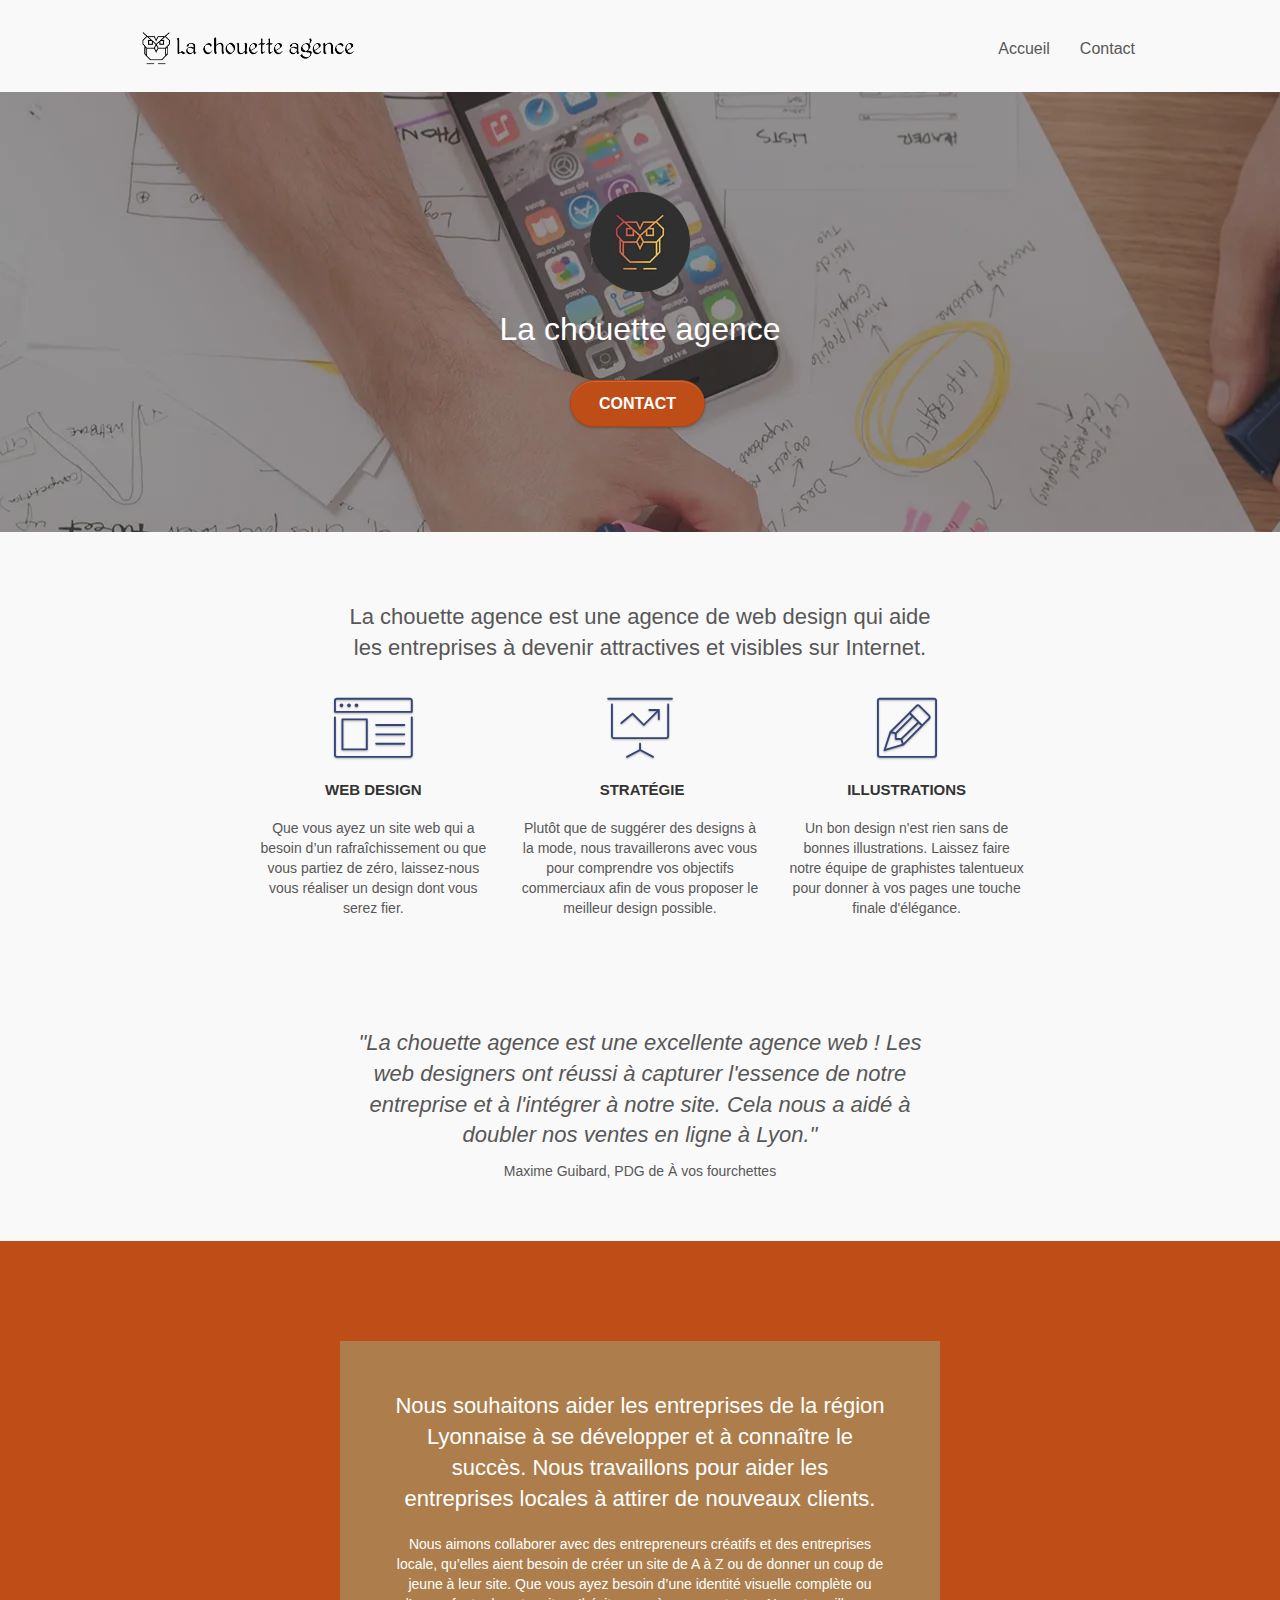
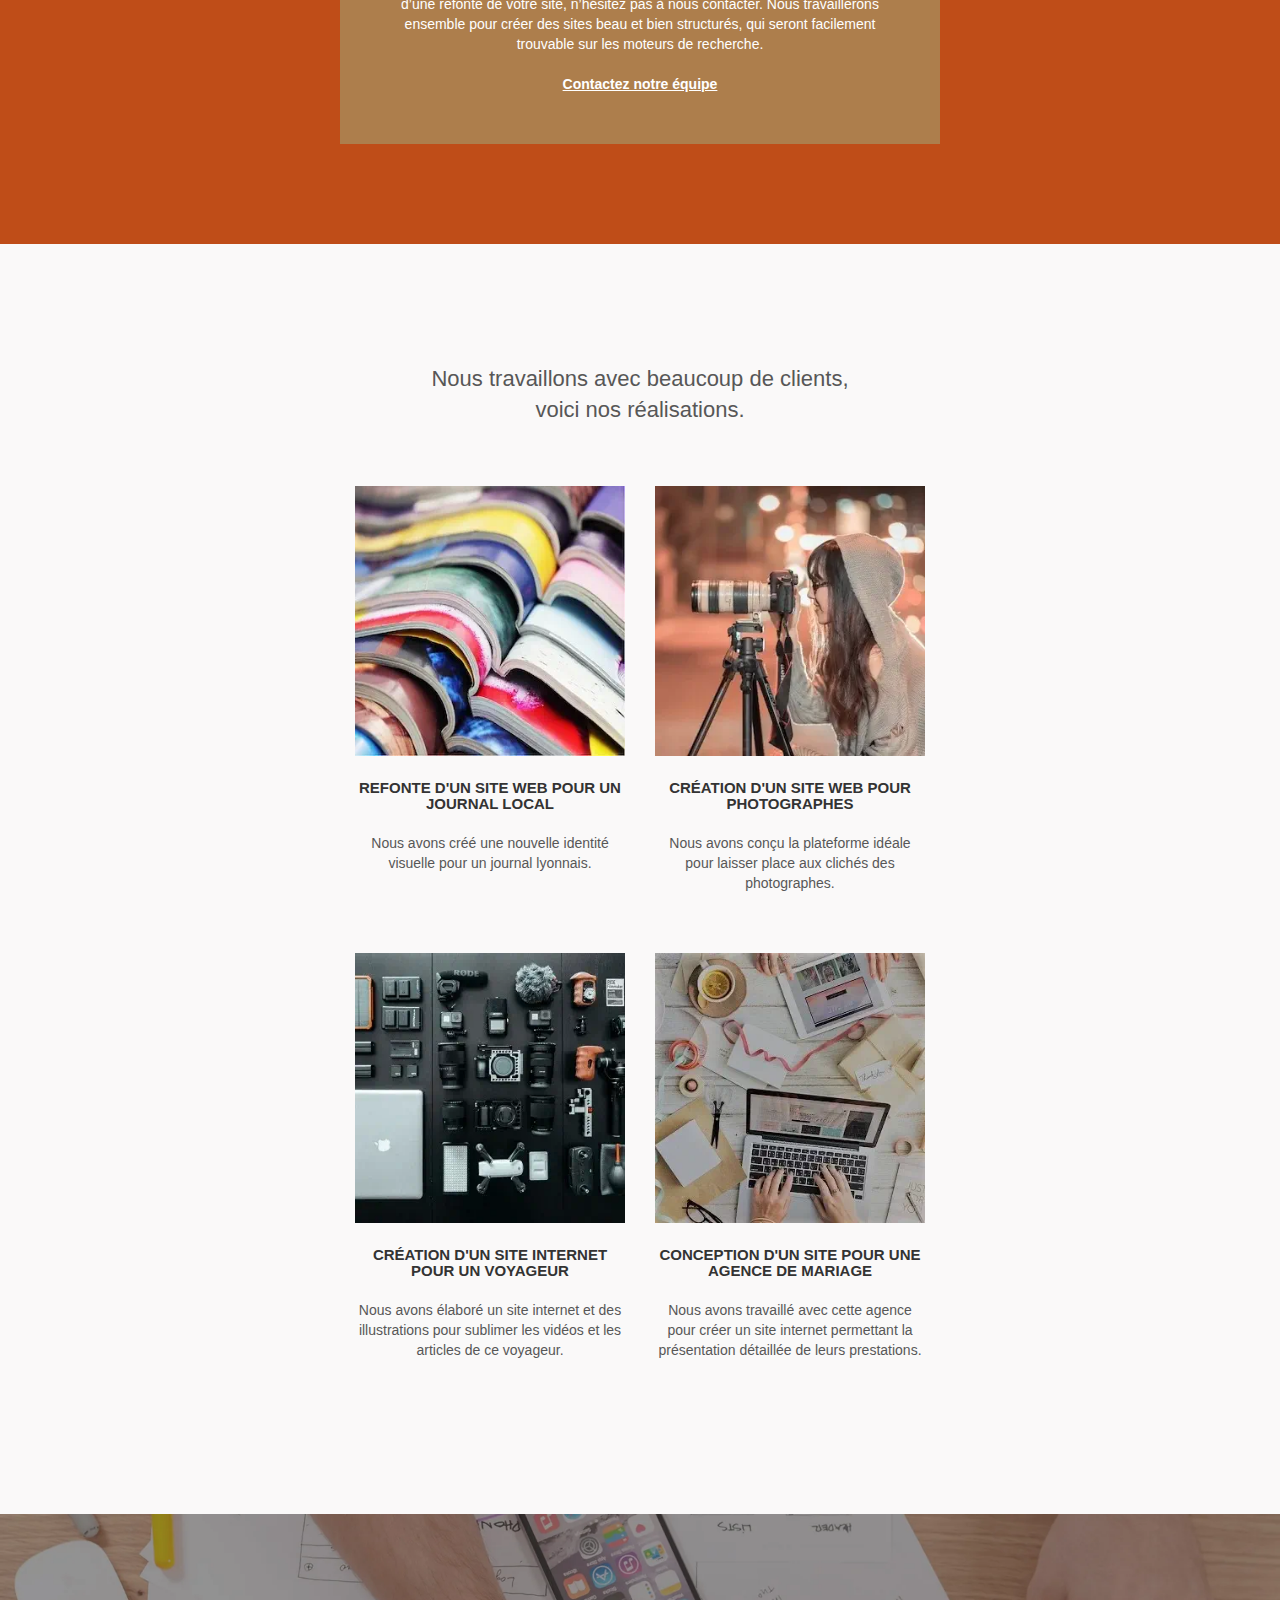
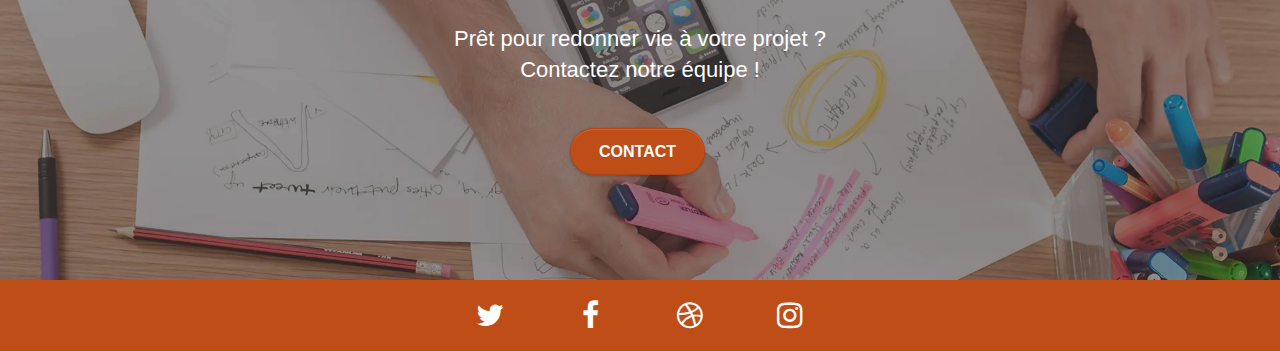
<file: index.html>
<!doctype html>
<html lang="fr">

<head>
    <meta charset="utf-8">
    <meta name="description" content="Agence web de design établie à Lyon nous aidons les entreprises à devenir attractives et visibles sur Internet.">
    <meta name="viewport" content="width=device-width, initial-scale=1.0, viewport-fit=cover">

    <link rel="shortcut icon" type="image/png" href="favicon.jpg">
    <link rel="stylesheet" type="text/css" href="./css/bootstrap-min.css">
    <link rel="stylesheet" type="text/css" href="style-min.css">
    <link rel="stylesheet preload" type="text/css" href="./css/font-awesome-min.css" as="style">
    <link rel="stylesheet preload" type="text/css" href="./css/et-line-min.css" as="style">


    <title>La chouette agence</title>

    <!-- Analytics -->

    <!-- Analytics END -->

</head>

<body>
    <!-- Principal conteneur -->
    <div class="page-container">

        <!-- bloc-0 -->
        <header class="bloc bgc-white l-bloc " id="bloc-0">
            <div class="container bloc-sm">
                <nav class="navbar row">
                    <div class="navbar-header">
                        <a class="navbar-brand" href="index.html">
                            <img src="img/la-chouette-agence.webp" alt="logo de La chouette agence avec le texte 'la chouette agence'" height="40" />
                        </a>
                        <button id="nav-toggle" type="button" class="ui-navbar-toggle navbar-toggle" data-toggle="collapse" data-target=".navbar-1">
							<span class="sr-only">Toggle navigation</span>
							<span class="icon-bar"></span>
							<span class="icon-bar"></span>
							<span class="icon-bar"></span>
						</button>
                    </div>
                    <div class="collapse navbar-collapse navbar-1 special-dropdown-nav">
                        <ul class="site-navigation nav navbar-nav">
                            <li>
                                <a href="index.html">Accueil</a>
                            </li>
                            <li>
                                <a href="contact.html">Contact</a>
                            </li>
                        </ul>
                    </div>
                </nav>
            </div>
        </header>
        <!-- bloc-0 END -->

        <!-- bloc-1-presentation -->
        <section class="bloc bgc-dark-slate-blue bg-banniere d-bloc bg-t-edge b-parallax" id="bloc-1-hero">
            <div class="container bloc-lg">
                <div class="row tight-width-whitespace">
                    <div class="col-sm-12">
                        <img src="img/logo.webp" class="center-block image-resize-mode" width="100" alt="logo de La chouette agence" />
                        <h1 class="text-center hero-bloc-text tc-white ">
                            La chouette agence
                        </h1>
                        <div class="text-center">
                            <a href="contact.html" class="btn btn-lg btn-clean btn-rd cta-hero btn-atomic-tangerine" id="cta-hero">Contact</a>
                        </div>
                    </div>
                </div>
            </div>
        </section>
        <!-- bloc-1-presentation END -->

        <!-- bloc-2-services -->
        <section class="bloc bgc-white l-bloc" id="bloc-2-services">
            <div class="container bloc-md">
                <div class="row">
                    <h2 class="text-center">
                        La chouette agence est une agence de web design qui aide<br> les entreprises à devenir attractives et visibles sur Internet.
                    </h2>
                </div>
                <div class="row voffset-lg med-width-whitespace">
                    <div class="col-sm-4">
                        <div class="text-center">
                            <span class="et-icon-browser sm-shadow icon-dark-slate-blue icons icon-lg"></span>
                        </div>
                        <h3 class="mg-md text-center">
                            Web design
                        </h3>
                        <p class="text-center p_fsize">
                            Que vous ayez un site web qui a besoin d&rsquo;un rafraîchissement ou que vous partiez de zéro, laissez-nous vous réaliser un design dont vous serez fier.
                        </p>
                    </div>
                    <div class="col-sm-4">
                        <div class="text-center">
                            <span class="et-icon-presentation sm-shadow icon-dark-slate-blue icons icon-lg"></span>
                        </div>
                        <h3 class="mg-md text-center">
                            &nbsp;Stratégie
                        </h3>
                        <p class="text-center p_fsize">
                            Plutôt que de suggérer des designs à la mode, nous travaillerons avec vous pour comprendre vos objectifs commerciaux afin de vous proposer le meilleur design possible.<br>
                        </p>
                    </div>
                    <div class="col-sm-4">
                        <div class="text-center">
                            <span class="et-icon-edit sm-shadow icon-dark-slate-blue icons icon-lg"></span>
                        </div>
                        <h3 class="mg-md text-center">
                            Illustrations
                        </h3>
                        <p class="text-center p_fsize">
                            Un bon design n'est rien sans de bonnes illustrations. Laissez faire notre équipe de graphistes talentueux pour donner à vos pages une touche finale d'élégance.
                        </p>
                    </div>
                </div>
                <div class="row voffset-lg voffset">
                    <div class="col-xs-12 col-md-8 col-md-offset-2 text-center">
                        <h2>
                            <em>"La chouette agence est une excellente agence web ! Les<br>
								web designers ont réussi à capturer l'essence de notre<br>
								entreprise et à l'intégrer à notre site. Cela nous a aidé à<br>
								doubler nos ventes en ligne à Lyon."</em>
                        </h2>
                        <p class="p_fsize">Maxime Guibard, PDG de À vos fourchettes</p>
                    </div>
                </div>
            </div>
        </section>
        <!-- bloc-2-services END -->

        <!-- bloc-3-what-i-do -->
        <section class="bloc tc-white bgc-atomic-tangerine bg-presentation b-parallax" id="bloc-3-what-i-do">
            <div class="container bloc-lg">
                <div class="row tight-width-whitespace black-background">
                    <div class="col-sm-12">
                        <h2 class="mg-md text-center tc-white">
                            Nous souhaitons aider les entreprises de la région Lyonnaise à se développer et à connaître le succès. Nous travaillons pour aider les entreprises locales à attirer de nouveaux clients.
                            <br>
                        </h2>
                        <p class="text-center white p_fsize">
                            Nous aimons collaborer avec des entrepreneurs créatifs et des entreprises locale, qu’elles aient besoin de créer un site de A à Z ou de donner un coup de jeune à leur site. Que vous ayez besoin d’une identité visuelle complète ou d’une refonte de votre
                            site, n’hésitez pas à nous contacter. Nous travaillerons ensemble pour créer des sites beau et bien structurés, qui seront facilement trouvable sur les moteurs de recherche.
                            <br><br>
                            <a class="ltc-white bold-link" href="contact.html">Contactez notre équipe</a><br>
                        </p>
                    </div>
                </div>
            </div>
        </section>
        <!-- bloc-3-what-i-do END -->

        <!-- bloc-4-portfolio -->
        <section class="bloc bgc-white bg-repeat l-bloc" id="bloc-4-portfolio">
            <div class="container bloc-lg">
                <div class="row">
                    <div class="col-sm-12 text-center">
                        <h2>
                            Nous travaillons avec beaucoup de clients,<br> voici nos réalisations.
                        </h2>
                    </div>
                </div>
                <div class="row tight-width-whitespace portfolio-row">
                    <div class="col-sm-6">
                        <a href="#" data-lightbox="img/livres.webp" data-gallery-id="gallery-1" data-caption="Refonte d'un site web pour un journal local" data-frame="snapshot-lb">
                            <img src="img/livres.webp" loading="lazy" class="img-responsive portfolio-thumb" alt="pile de livres superposés" />
                        </a>
                        <h3 class="mg-md text-center">
                            Refonte d'un site web pour un journal local
                        </h3>
                        <p class="text-center p_fsize">
                            Nous avons créé une nouvelle identité visuelle pour un journal lyonnais.
                        </p>
                    </div>
                    <div class="col-sm-6">
                        <a href="#" data-lightbox="img/photographe.webp" data-gallery-id="gallery-1" data-caption="Création d'un site web pour photographes" data-frame="snapshot-lb">
                            <img src="img/photographe.webp" loading="lazy" class="img-responsive portfolio-thumb" alt="photographe prenant une photo" />
                        </a>
                        <h3 class="mg-md text-center">
                            Création d'un site web pour photographes
                        </h3>
                        <p class="text-center p_fsize">
                            Nous avons conçu la plateforme idéale pour laisser place aux clichés des photographes.
                        </p>
                    </div>
                </div>
                <div class="row tight-width-whitespace portfolio-row">
                    <div class="col-sm-6">
                        <a href="#" data-lightbox="img/appareil-photo.webp" data-gallery-id="gallery-1" data-caption="Création d'un site internet pour un voyageur" data-frame="snapshot-lb">
                            <img src="img/appareil-photo.webp" loading="lazy" class="img-responsive portfolio-thumb" alt="matériel de photographie" />
                        </a>
                        <h3 class="mg-md text-center">
                            Création d'un site internet pour un voyageur
                        </h3>
                        <p class="text-center p_fsize">
                            Nous avons élaboré un site internet et des illustrations pour sublimer les vidéos et les articles de ce voyageur.
                        </p>
                    </div>
                    <div class="col-sm-6">
                        <a href="#" data-lightbox="img/ordinateur.webp" data-gallery-id="gallery-1" data-caption="Conception d'un site pour une agence de mariage" data-frame="snapshot-lb">
                            <img src="img/ordinateur.webp" loading="lazy" class="img-responsive portfolio-thumb" alt="personne qui écrit sur ordinateur portable" />
                        </a>
                        <h3 class="mg-md text-center">
                            Conception d'un site pour une agence de mariage
                        </h3>
                        <p class="text-center p_fsize">
                            Nous avons travaillé avec cette agence pour créer un site internet permettant la présentation détaillée de leurs prestations.
                        </p>
                    </div>
                </div>
            </div>
        </section>
        <!-- bloc-4-portfolio END -->

        <!-- bloc-5-cta -->
        <section class="bloc bgc-dark-slate-blue bg-banniere d-bloc" id="bloc-5-cta">
            <div class="container bloc-lg">
                <div class="row">
                    <h2 class="mg-md text-center tc-white">
                        Prêt pour redonner vie à votre projet ?<br> Contactez notre équipe !
                    </h2>
                    <div class="col-sm-12 text-center">
                        <a href="contact.html" class="btn btn-atomic-tangerine btn-clean btn-rd btn-lg cta-hero">
							Contact
						</a>
                    </div>
                </div>
            </div>
        </section>
        <!-- bloc-5-cta END -->

        <!-- ScrollToTop Button -->
        <a aria-label="Retour haut de page" class="scrollBtn bloc-button btn btn-d scrollToTop test" onclick="scrollToTarget('1')">
            <span class="fa fa-chevron-up"></span>
        </a>
        <!-- ScrollToTop Button END-->

        <!-- Footer - bloc-8 -->
        <footer class="bloc bgc-atomic-tangerine d-bloc" id="bloc-8">
            <div class="container bloc-sm">
                <div class="row">
                    <div class="col-sm-12">
                        <div class="row row-no-gutters social">
                            <div class="col-sm-3">
                                <div class="text-center">
                                    <a aria-label="Lien vers twitter" class="social" href="index.html">
                                        <span class="fa fa-twitter icon-md"></span>
                                    </a>
                                </div>
                            </div>
                            <div class="col-sm-3">
                                <div class="text-center">
                                    <a aria-label="Lien vers facebook" class="social" href="index.html">
                                        <span class="fa fa-facebook icon-md"></span>
                                    </a>
                                </div>
                            </div>
                            <div class="col-sm-3">
                                <div class="text-center">
                                    <a aria-label="Lien vers dribbble" class="social" href="index.html">
                                        <span class="fa fa-dribbble icon-md"></span>
                                    </a>
                                </div>
                            </div>
                            <div class="col-sm-3">
                                <div class="text-center">
                                    <a aria-label="Lien vers instagram" class="social" href="index.html">
                                        <span class="fa fa-instagram icon-md"></span>
                                    </a>
                                </div>
                            </div>
                        </div>
                    </div>
                </div>
            </div>
        </footer>
        <!-- Footer - bloc-8 END -->

    </div>
    <!-- Principal conteneur END -->

    <script src="./js/jquery-2.1.0-min.js" defer></script>
    <script src="./js/bootstrap-min.js" defer></script>
    <script src="./js/blocs-min.js" defer></script>
    <script src="./js/jquery.touchSwipe-min.js" defer></script>
    <script src="./js/gmaps-min.js" defer></script>

</body>

</html>
</file>
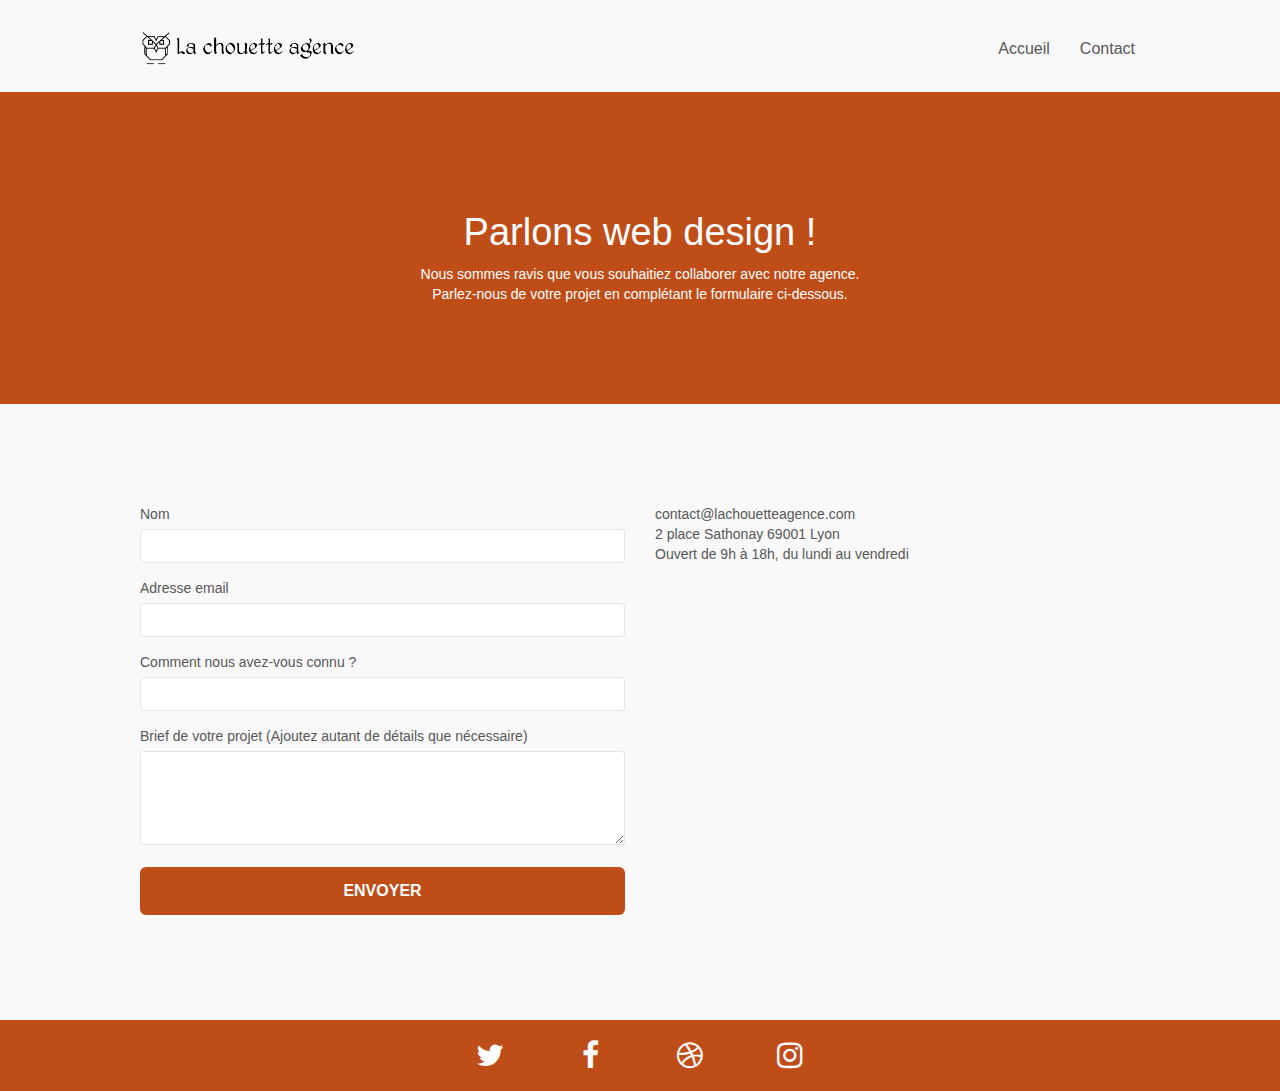
<file: contact.html>
<!doctype html>
<html lang="fr">

<head>
    <meta charset="utf-8">
    <meta name="description" content="Agence web de design établie à Lyon nous aidons les entreprises à devenir attractives et visibles sur Internet.">
    <meta name="viewport" content="width=device-width, initial-scale=1.0, viewport-fit=cover">

    <link rel="shortcut icon" type="image/png" href="favicon.jpg">
    <link rel="stylesheet" type="text/css" href="./css/bootstrap-min.css">
    <link rel="stylesheet" type="text/css" href="style-min.css">
    <link rel="stylesheet preload" type="text/css" href="./css/font-awesome-min.css" as="style">
    <link rel="stylesheet preload" type="text/css" href="./css/et-line-min.css" as="style">


    <title>Contact</title>

    <!-- Analytics -->

    <!-- Analytics END -->

</head>

<body>
    <!-- Principal conteneur -->
    <div class="page-container">

        <!-- bloc-0 -->
        <header class="bloc bgc-white l-bloc " id="bloc-0">
            <div class="container bloc-sm">
                <nav class="navbar row">
                    <div class="navbar-header">
                        <a class="navbar-brand" href="index.html">
                            <img src="img/la-chouette-agence.webp" alt="logo de La chouette agence avec le texte 'la chouette agence'" height="40" />
                        </a>
                        <button id="nav-toggle" type="button" class="ui-navbar-toggle navbar-toggle" data-toggle="collapse" data-target=".navbar-1">
							<span class="sr-only">Toggle navigation</span>
							<span class="icon-bar"></span>
							<span class="icon-bar"></span>
							<span class="icon-bar"></span>
						</button>
                    </div>
                    <div class="collapse navbar-collapse navbar-1 special-dropdown-nav">
                        <ul class="site-navigation nav navbar-nav">
                            <li>
                                <a href="index.html">Accueil</a>
                            </li>
                            <li>
                                <a href="contact.html">Contact</a>
                            </li>
                        </ul>
                    </div>
                </nav>
            </div>
        </header>
        <!-- bloc-0 END -->

        <!-- bloc-6 -->
        <section class="bloc bg-dots-bg bg-repeat bgc-atomic-tangerine d-bloc" id="bloc-6">
            <div class="container bloc-lg">
                <div class="row tight-width-whitespace">
                    <div class="col-sm-12">
                        <h1 class="text-center hero-bloc-text tc-white">
                            Parlons web design !
                        </h1>
                        <p class="text-center mg-lg tc-white tight-width-whitespace p_fsize">
                            Nous sommes ravis que vous souhaitiez collaborer avec notre agence.<br> Parlez-nous de votre projet en complétant le formulaire ci-dessous.
                        </p>
                    </div>
                </div>
            </div>
        </section>
        <!-- bloc-6 END -->

        <!-- bloc-7 -->
        <section class="bloc bgc-white l-bloc" id="bloc-7">
            <div class="container bloc-lg">
                <div class="row center">
                    <div class="col-sm-6">
                        <form id="form_1" novalidate success-msg="Your message has been sent." fail-msg="Sorry it seems that our mail server is not responding, Sorry for the inconvenience!">
                            <div class="form-group">
                                <label> Nom </label>
                                <input id="name" class="form-control" required />
                            </div>
                            <div class="form-group">
                                <label> Adresse email </label>
                                <input id="email" class="form-control" type="email" required />
                            </div>
                            <div class="form-group">
                                <label> Comment nous avez-vous connu ? </label>
                                <input class="form-control" type="text" required id="input_504" />
                            </div>
                            <div class="form-group">
                                <label>Brief de votre projet (Ajoutez autant de détails que nécessaire)<br></label>
                                <textarea id="message" class="form-control" rows="4" cols="50" required></textarea>
                            </div>
                            <button class="bloc-button btn btn-lg btn-block cta-hero btn-atomic-tangerine" type="submit">
								Envoyer
							</button>
                        </form>
                    </div>
                    <div class="col-sm-6">
                        <p class="p_fsize">
                            contact@lachouetteagence.com<br>2 place Sathonay 69001 Lyon<br>Ouvert de 9h à 18h, du lundi au vendredi<br>
                        </p>
                    </div>
                </div>
            </div>
        </section>
        <!-- bloc-7 END -->

        <!-- ScrollToTop Button -->
        <a aria-label="Retour haut de page" class="scrollBtn bloc-button btn btn-d scrollToTop" onclick="scrollToTarget('1')">
            <span class="fa fa-chevron-up"></span>
        </a>
        <!-- ScrollToTop Button END-->


        <!-- Footer - bloc-8 -->
        <footer class="bloc bgc-atomic-tangerine d-bloc" id="bloc-8">
            <div class="container bloc-sm">
                <div class="row">
                    <div class="col-sm-12">
                        <div class="row row-no-gutters social">
                            <div class="col-sm-3">
                                <div class="text-center">
                                    <a aria-label="Lien vers twitter" class="social" href="index.html">
                                        <span class="fa fa-twitter icon-md"></span>
                                    </a>
                                </div>
                            </div>
                            <div class="col-sm-3">
                                <div class="text-center">
                                    <a aria-label="Lien vers facebook" class="social" href="index.html">
                                        <span class="fa fa-facebook icon-md"></span>
                                    </a>
                                </div>
                            </div>
                            <div class="col-sm-3">
                                <div class="text-center">
                                    <a aria-label="Lien vers dribbble" class="social" href="index.html">
                                        <span class="fa fa-dribbble icon-md"></span>
                                    </a>
                                </div>
                            </div>
                            <div class="col-sm-3">
                                <div class="text-center">
                                    <a aria-label="Lien vers instagram" class="social" href="index.html">
                                        <span class="fa fa-instagram icon-md"></span>
                                    </a>
                                </div>
                            </div>
                        </div>
                    </div>
                </div>
            </div>
        </footer>
        <!-- Footer - bloc-8 END -->

    </div>
    <!-- Principal conteneur END -->

    <script src="./js/jquery-2.1.0-min.js" defer></script>
    <script src="./js/bootstrap-min.js" defer></script>
    <script src="./js/blocs-min.js" defer></script>
    <script src="./js/jqBootstrapValidation-min.js" defer></script>
    <script src="./js/formHandler-min.js" defer></script>

</body>

</html>
</file>
<file: style-min.css>
body{margin:0;padding:0;background:#FFF;overflow-x:hidden;-webkit-font-smoothing:antialiased;-moz-osx-font-smoothing:grayscale}a,button{transition:all .3s ease-in-out;outline:none!important}a:hover{text-decoration:none;cursor:pointer}#page-loading-blocs-notifaction{position:fixed;top:0;bottom:0;width:100%;z-index:100000;background:#FFF url(img/pageload-spinner.gif) no-repeat center center}.bloc{width:100%;clear:both;background:50% 50% no-repeat;padding:0 50px;-webkit-background-size:cover;-moz-background-size:cover;-o-background-size:cover;background-size:cover;position:relative}.bloc .container{padding-left:0;padding-right:0}.bloc-lg{padding:100px 50px}.bloc-md{padding:50px}.bloc-sm{padding:20px 50px}.bg-center,.bg-l-edge,.bg-r-edge,.bg-t-edge,.bg-b-edge,.bg-tl-edge,.bg-bl-edge,.bg-tr-edge,.bg-br-edge,.bg-repeat{-webkit-background-size:auto!important;-moz-background-size:auto!important;-o-background-size:auto!important;background-size:auto!important}.bg-repeat{background:repeat}.bg-t-edge{background:top no-repeat}.b-parallax{background-attachment:fixed}.d-bloc{color:rgba(255,255,255,.7)}.d-bloc button:hover{color:rgba(255,255,255,.9)}.d-bloc .icon-round,.d-bloc .icon-square,.d-bloc .icon-rounded,.d-bloc .icon-semi-rounded-a,.d-bloc .icon-semi-rounded-b{border-color:rgba(255,255,255,.9)}.d-bloc .divider-h span{border-color:rgba(255,255,255,.2)}.d-bloc .a-btn,.d-bloc .navbar a,.d-bloc .navbar-brand,.d-bloc a .icon-sm,.d-bloc a .icon-md,.d-bloc a .icon-lg,.d-bloc a .icon-xl,.d-bloc h1 a,.d-bloc h2 a,.d-bloc h3 a,.d-bloc h4 a,.d-bloc h5 a,.d-bloc h6 a,.d-bloc p a{color:rgba(255,255,255,1)}.d-bloc .a-btn:hover,.d-bloc .navbar a:hover,.d-bloc .navbar-brand:hover,.d-bloc a:hover .icon-sm,.d-bloc a:hover .icon-md,.d-bloc a:hover .icon-lg,.d-bloc a:hover .icon-xl,.d-bloc h1 a:hover,.d-bloc h2 a:hover,.d-bloc h3 a:hover,.d-bloc h4 a:hover,.d-bloc h5 a:hover,.d-bloc h6 a:hover,.d-bloc p a:hover{color:rgba(255,255,255,.8)}.d-bloc .navbar-toggle .icon-bar{background:rgba(255,255,255,1)}.d-bloc .btn-wire,.d-bloc .btn-wire:hover{color:rgba(255,255,255,1);border-color:rgba(255,255,255,1)}.d-bloc .panel{color:rgba(0,0,0,.5)}.d-bloc .panel button:hover{color:rgba(0,0,0,.7)}.d-bloc .panel icon{border-color:rgba(0,0,0,.7)}.d-bloc .panel .divider-h span{border-color:rgba(0,0,0,.1)}.d-bloc .panel .a-btn{color:rgba(0,0,0,.6)}.d-bloc .panel .a-btn:hover{color:rgba(0,0,0,1)}.d-bloc .panel .btn-wire,.d-bloc .panel .btn-wire:hover{color:rgba(0,0,0,.7);border-color:rgba(0,0,0,.3)}.d-bloc .panel,.l-bloc{color:rgba(0,0,0,.5)}.d-bloc .panel button:hover,.l-bloc button:hover{color:rgba(0,0,0,.7)}.l-bloc .icon-round,.l-bloc .icon-square,.l-bloc .icon-rounded,.l-bloc .icon-semi-rounded-a,.l-bloc .icon-semi-rounded-b{border-color:rgba(0,0,0,.7)}.d-bloc .panel .divider-h span,.l-bloc .divider-h span{border-color:rgba(0,0,0,.1)}.d-bloc .panel .a-btn,.l-bloc .a-btn,.l-bloc .navbar a,.l-bloc .navbar-brand,.l-bloc a .icon-sm,.l-bloc a .icon-md,.l-bloc a .icon-lg,.l-bloc a .icon-xl,.l-bloc h1 a,.l-bloc h2 a,.l-bloc h3 a,.l-bloc h4 a,.l-bloc h5 a,.l-bloc h6 a,.l-bloc p a{color:rgba(0,0,0,.6)}.d-bloc .panel .a-btn:hover,.l-bloc .a-btn:hover,.l-bloc .navbar a:hover,.l-bloc .navbar-brand:hover,.l-bloc a:hover .icon-sm,.l-bloc a:hover .icon-md,.l-bloc a:hover .icon-lg,.l-bloc a:hover .icon-xl,.l-bloc h1 a:hover,.l-bloc h2 a:hover,.l-bloc h3 a:hover,.l-bloc h4 a:hover,.l-bloc h5 a:hover,.l-bloc h6 a:hover,.l-bloc p a:hover{color:rgba(0,0,0,1)}.l-bloc .navbar-toggle .icon-bar{color:rgba(0,0,0,.6)}.d-bloc .panel .btn-wire,.d-bloc .panel .btn-wire:hover,.l-bloc .btn-wire,.l-bloc .btn-wire:hover{color:rgba(0,0,0,.7);border-color:rgba(0,0,0,.3)}.voffset{margin-top:30px}.voffset-lg{margin-top:80px}.row-no-gutters{margin-right:0;margin-left:0}.row.row-no-gutters>[class^="col-"],.row.row-no-gutters>[class*=" col-"]{padding-right:0;padding-left:0}#bloc-1-hero h1{font-size:32px}.navbar{margin-bottom:0;z-index:1}.navbar-brand{height:auto;padding:3px 15px;font-size:25px;font-weight:400;font-weight:600;line-height:44px}.navbar-brand img{max-height:200px;margin:0 5px 0 0;display:inline}.navbar-brand img[src$=svg]{min-width:100px}.nav-center .navbar-brand img{margin:0}.navbar .nav{padding-top:2px;margin-right:-16px;float:right;z-index:1}.nav>li{float:left;margin-top:4px;font-size:16px}.navbar-nav .open .dropdown-menu>li>a{text-align:inherit}.nav>li a:hover,.nav>li a:focus{background:transparent}.navbar-toggle{margin:10px 10px 0 0;border:0}.navbar-toggle:hover{background:transparent!important}.navbar-toggle .icon-bar{background-color:rgba(0,0,0,.5);width:26px}.nav-invert .navbar .nav{float:left}.nav-invert .navbar-header,.nav-invert .navbar-brand{float:right;position:relative;z-index:2}.p_fsize{font-size:14px}@media (min-width:768px){.site-navigation{position:absolute;top:50%;right:20px;transform:translate(0,-50%);-webkit-transform:translateY(-50%)}.nav>li .dropdown-menu a,.nav>li .dropdown-menu a:hover{color:#484848}.nav-invert .site-navigation{left:0;right:0}.nav-center{text-align:center}.nav-center .navbar-header{width:100%}.nav-center .navbar-header,.nav-center .navbar-brand,.nav-center .nav>li{float:none;display:inline-block}.nav-center .site-navigation{position:relative;width:100%;right:0;margin-right:0;margin-top:20px}.nav-center.mini-nav .navbar-toggle{float:none;margin:10px auto 0}}.nav>li>.dropdown a{background:none!important;display:block;padding:14px 15px}nav .caret{margin:0 5px}.dropdown-menu .dropdown-menu{top:-8px;left:100%}.dropdown-menu .dropmenu-flow-right{top:100%;left:0;margin-left:-1px;border-top-left-radius:0;border-top-right-radius:0}.dropdown-menu .dropdown span{border:4px solid #000;border-top-color:transparent;border-right-color:transparent;border-bottom-color:transparent;margin:6px -5px 0 0!important;float:right}.mg-md{margin-top:10px;margin-bottom:20px}.mg-lg{margin-top:10px;margin-bottom:40px}.btn{margin:0 5px 5px 0}.btn.pull-right{margin:0 0 5px 5px}.btn-d,.btn-d:hover,.btn-d:focus{color:#FFF;background:rgba(0,0,0,.3)}button{outline:none!important}.btn-rd{border-radius:40px}.btn-clean{border:1px solid rgba(0,0,0,.08);border-bottom-color:rgba(0,0,0,.1);text-shadow:0 1px 0 rgba(0,0,1,.1);box-shadow:0 1px 3px rgba(0,0,1,.25),inset 0 1px 0 0 rgba(255,255,255,.15)}.icon-md{font-size:30px!important}.icon-lg{font-size:60px!important}.sm-shadow{text-shadow:0 1px 2px rgba(0,0,0,.3)}.panel-sq,.panel-sq .panel-heading,.panel-sq .panel-footer{border-radius:0}.panel-rd{border-radius:30px}.panel-rd .panel-heading{border-radius:29px 29px 0 0}.panel-rd .panel-footer{border-radius:0 0 29px 29px}.form-control{border-color:rgba(0,0,0,.1);box-shadow:none}.scrollToTop{width:40px;height:40px;position:fixed;bottom:20px;right:20px;opacity:0;z-index:500;transition:all .3s ease-in-out}.scrollToTop span{margin-top:6px}.showScrollTop{font-size:14px;opacity:1}a[data-lightbox]{position:relative;display:block;text-align:center}a[data-lightbox]:hover::before{content:"+";font-family:"HelveticaNeue-Light","Helvetica Neue Light","Helvetica Neue",Helvetica,Arial;font-size:32px;width:50px;height:50px;margin-left:-25px;border-radius:50%;background:rgba(0,0,0,.6);color:#FFF;font-weight:100;z-index:1;position:absolute;top:50%;transform:translateY(-50%);-webkit-transform:translateY(-50%)}a[data-lightbox]:hover img{opacity:.6;-webkit-animation-fill-mode:none;animation-fill-mode:none}#lightbox-modal{display:flex;align-items:center}#lightbox-modal .modal-dialog{width:90%;max-width:900px;margin:0 auto 0}#lightbox-modal .modal-dialog img{max-height:90vh;margin:0 auto}.lightbox-caption{padding:20px;color:#FFF;background:rgba(0,0,0,.5);position:absolute;left:15px;right:15px;bottom:5px}.close-lightbox{color:#FFF;font-size:30px;position:absolute;top:20px;right:20px;z-index:20;background:rgba(0,0,0,.5);border:none;line-height:30px;padding:0 9px 5px;opacity:.3}.close-lightbox:hover,.next-lightbox:hover,.prev-lightbox:hover{opacity:1;color:#FFF}.next-lightbox,.prev-lightbox{font-size:20px;color:rgba(255,255,255,.9);background:rgba(0,0,0,.5);transition:all .2s ease-in-out;position:absolute;top:45%;z-index:1;opacity:.4}.next-lightbox{padding:6px 8px 1px 13px;right:25px}.prev-lightbox{padding:6px 13px 1px 10px;left:25px}.snapshot-lb .modal-body{padding-bottom:45px}.snapshot-lb .lightbox-caption{padding:0;color:rgba(0,0,0,.5);background:none}h1,h2,h3,h4,h5,h6,p,label,.btn,a{font-family:"helvetica";font-weight:400;color:#575757!important}.container{max-width:1000px}.hero-bloc-text{font-size:38px}.hero-bloc-text-sub{font-size:36px}.statement-bloc-text{line-height:26px;font-style:italic;font-size:20px;text-align:center;font-weight:lighter;max-width:520px;margin:auto auto auto auto}p{font-size:11px}.tight-width-whitespace{max-width:600px;margin:auto auto auto auto}.h1{font-size:20px;font-family:"Open Sans"}.cta-hero{margin-top:22px;color:#FFFFFF!important;text-transform:uppercase;padding:12px 28px 12px 28px;font-size:16px;font-weight:700}.social{max-width:400px;margin:auto auto auto auto}h2{font-size:22px;line-height:1.4em}h3{font-size:15px;text-transform:uppercase;font-weight:700;color:#333333!important}.med-width-whitespace{max-width:800px;margin:auto auto auto auto;box-shadow:0 0 0 #000}h1{color:#333333!important}h4{color:#333333!important}.icons{margin-bottom:14px;margin-top:24px}.white{color:#FFFFFF!important}.portfolio-thumb{margin-bottom:24px}.portfolio-row{margin-bottom:44px;margin-top:50px}.avatar{box-shadow:0 4px 9px rgba(0,0,0,.3)}.black-background{background-color:rgba(165,147,99,.7);padding:40px 40px 40px 40px}.bold-link{font-weight:900;text-decoration:underline!important}.bgc-white{background-color:#faf9f9}.bgc-dark-slate-blue{background-color:#364577}.bgc-atomic-tangerine{background-color:rgba(191,77,24,1)}.tc-white{color:#ffffff!important}.btn-atomic-tangerine{background:rgba(191,77,24,1)!important;color:#ffffff!important}.btn-atomic-tangerine:hover{background:rgba(191,77,24,.75)!important;color:#ffffff!important}.ltc-white{color:#FFFFFF!important}.ltc-white:hover{color:#cccccc!important}.ltc-atomic-tangerine{color:rgba(191,77,24,1)!important}.ltc-atomic-tangerine:hover{color:rgba(191,77,24,.75)!important}.icon-dark-slate-blue{color:#364577!important;border-color:#364577!important}.bg-banniere{background-image:url(img/la-chouette-agence-banniere.webp)}.bg-presentation{background-image:url(img/image-de-presentation.webp)}@media (max-width:1024px){.bloc{padding-left:20px;padding-right:20px}.bloc.full-width-bloc,.bloc-tile-2.full-width-bloc .container,.bloc-tile-3.full-width-bloc .container,.bloc-tile-4.full-width-bloc .container{padding-left:0;padding-right:0}}@media (max-width:992px) and (min-width:768px){.navbar .nav{max-width:80%}.nav-center.navbar .nav{max-width:100%}}@media only screen and (min-device-width:768px) and (max-device-width:1024px) and (orientation:landscape){.b-parallax{background-attachment:scroll}}@media only screen and (min-device-width:1024px) and (max-device-width:1366px) and (-webkit-min-device-pixel-ratio:1.5){.b-parallax{background-attachment:scroll}}@media (max-width:991px){.container{width:100%}.b-parallax{background-attachment:scroll}.page-container,#hero-bloc{overflow-x:hidden;position:relative}.bloc{padding-left:constant(safe-area-inset-left);padding-right:constant(safe-area-inset-right)}.bloc-group,.bloc-group .bloc{display:block;width:100%}.bloc-fill-screen .fill-bloc-top-edge,.bloc-fill-screen .fill-bloc-bottom-edge{padding:0 20px;padding-left:constant(safe-area-inset-left);padding-right:constant(safe-area-inset-right)}}@media (max-width:767px){.page-container{overflow-x:hidden;position:relative}h1,h2,h3,h4,h5,h6,p,#disqus_thread{padding-left:10px!important;padding-right:10px!important}.b-parallax{background-attachment:scroll}.navbar .nav{padding-top:0;border-top:1px solid rgba(0,0,0,.2);float:none!important}.navbar.row{margin-left:0;margin-right:0}.site-navigation{position:inherit;transform:none;-webkit-transform:none;-ms-transform:none}.nav>li{margin-top:0;border-bottom:1px solid rgba(0,0,0,.1);background:rgba(0,0,0,.05);text-align:left;padding-left:15px;width:100%}.nav>li:hover{background:rgba(0,0,0,.08)}.dropdown .dropdown a .caret{float:none;margin:5px 0 0 10px!important;border:4px solid #000;border-bottom-color:transparent;border-right-color:transparent;border-left-color:transparent}#hero-bloc .navbar .nav{background:rgba(0,0,0,.8)}#hero-bloc .navbar .nav a{color:rgba(255,255,255,.6)}.hero{padding:50px 0}.hero-nav{left:-1px;right:-1px}.navbar-collapse{padding:0;overflow-x:hidden;-webkit-box-shadow:none;box-shadow:none}.navbar-brand img{max-height:40px;width:auto}.nav-invert .navbar-header{float:none;width:100%}.nav-invert .navbar-toggle{float:left;margin-left:10px}.bloc{padding-left:0;padding-right:0}.bloc-xxl,.bloc-xl,.bloc-lg{padding:40px 0}.bloc-sm,.bloc-md{padding-left:0;padding-right:0}.bloc-tile-2 .container,.bloc-tile-3 .container,.bloc-tile-4 .container,.bloc-fill-screen .fill-bloc-top-edge,.bloc-fill-screen .fill-bloc-bottom-edge{padding-left:0;padding-right:0}.a-block{padding:0 10px}.btn-dwn{display:none}.voffset{margin-top:5px}.voffset-md{margin-top:20px}.voffset-lg{margin-top:30px}form{padding:5px}.close-lightbox{display:inline-block}.blocsapp-device-iphone5{background-size:216px 425px;padding-top:60px;width:216px;height:425px}.blocsapp-device-iphone5 img{width:180px;height:320px}}@media (max-width:400px){.bloc{padding-left:0;padding-right:0}}@media (max-width:767px){.bloc-mob-center-text{text-align:center}}
</file>
<file: css/et-line-min.css>
@font-face{font-family:et-line;src:url(../fonts/et-line.eot);src:url(../fonts/et-line.eot?#iefix) format('embedded-opentype'),url(../fonts/et-line.woff) format('woff'),url(../fonts/et-line.ttf) format('truetype'),url(../fonts/et-line.svg#et-line) format('svg');font-weight:400;font-style:normal;font-display:swap}.et-icon-adjustments,.et-icon-alarmclock,.et-icon-anchor,.et-icon-aperture,.et-icon-attachment,.et-icon-bargraph,.et-icon-basket,.et-icon-beaker,.et-icon-bike,.et-icon-book-open,.et-icon-briefcase,.et-icon-browser,.et-icon-calendar,.et-icon-camera,.et-icon-caution,.et-icon-chat,.et-icon-circle-compass,.et-icon-clipboard,.et-icon-clock,.et-icon-cloud,.et-icon-compass,.et-icon-desktop,.et-icon-dial,.et-icon-document,.et-icon-documents,.et-icon-download,.et-icon-dribbble,.et-icon-edit,.et-icon-envelope,.et-icon-expand,.et-icon-facebook,.et-icon-flag,.et-icon-focus,.et-icon-gears,.et-icon-genius,.et-icon-gift,.et-icon-global,.et-icon-globe,.et-icon-googleplus,.et-icon-grid,.et-icon-happy,.et-icon-hazardous,.et-icon-heart,.et-icon-hotairballoon,.et-icon-hourglass,.et-icon-key,.et-icon-laptop,.et-icon-layers,.et-icon-lifesaver,.et-icon-lightbulb,.et-icon-linegraph,.et-icon-linkedin,.et-icon-lock,.et-icon-magnifying-glass,.et-icon-map,.et-icon-map-pin,.et-icon-megaphone,.et-icon-mic,.et-icon-mobile,.et-icon-newspaper,.et-icon-notebook,.et-icon-paintbrush,.et-icon-paperclip,.et-icon-pencil,.et-icon-phone,.et-icon-picture,.et-icon-pictures,.et-icon-piechart,.et-icon-presentation,.et-icon-pricetags,.et-icon-printer,.et-icon-profile-female,.et-icon-profile-male,.et-icon-puzzle,.et-icon-quote,.et-icon-recycle,.et-icon-refresh,.et-icon-ribbon,.et-icon-rss,.et-icon-sad,.et-icon-scissors,.et-icon-scope,.et-icon-search,.et-icon-shield,.et-icon-speedometer,.et-icon-strategy,.et-icon-streetsign,.et-icon-tablet,.et-icon-target,.et-icon-telescope,.et-icon-toolbox,.et-icon-tools,.et-icon-tools-2,.et-icon-trophy,.et-icon-tumblr,.et-icon-twitter,.et-icon-upload,.et-icon-video,.et-icon-wallet,.et-icon-wine{font-family:et-line;speak:none;font-style:normal;font-weight:400;font-variant:normal;text-transform:none;line-height:1;-webkit-font-smoothing:antialiased;-moz-osx-font-smoothing:grayscale;display:inline-block}.et-icon-mobile:before{content:"\e000"}.et-icon-laptop:before{content:"\e001"}.et-icon-desktop:before{content:"\e002"}.et-icon-tablet:before{content:"\e003"}.et-icon-phone:before{content:"\e004"}.et-icon-document:before{content:"\e005"}.et-icon-documents:before{content:"\e006"}.et-icon-search:before{content:"\e007"}.et-icon-clipboard:before{content:"\e008"}.et-icon-newspaper:before{content:"\e009"}.et-icon-notebook:before{content:"\e00a"}.et-icon-book-open:before{content:"\e00b"}.et-icon-browser:before{content:"\e00c"}.et-icon-calendar:before{content:"\e00d"}.et-icon-presentation:before{content:"\e00e"}.et-icon-picture:before{content:"\e00f"}.et-icon-pictures:before{content:"\e010"}.et-icon-video:before{content:"\e011"}.et-icon-camera:before{content:"\e012"}.et-icon-printer:before{content:"\e013"}.et-icon-toolbox:before{content:"\e014"}.et-icon-briefcase:before{content:"\e015"}.et-icon-wallet:before{content:"\e016"}.et-icon-gift:before{content:"\e017"}.et-icon-bargraph:before{content:"\e018"}.et-icon-grid:before{content:"\e019"}.et-icon-expand:before{content:"\e01a"}.et-icon-focus:before{content:"\e01b"}.et-icon-edit:before{content:"\e01c"}.et-icon-adjustments:before{content:"\e01d"}.et-icon-ribbon:before{content:"\e01e"}.et-icon-hourglass:before{content:"\e01f"}.et-icon-lock:before{content:"\e020"}.et-icon-megaphone:before{content:"\e021"}.et-icon-shield:before{content:"\e022"}.et-icon-trophy:before{content:"\e023"}.et-icon-flag:before{content:"\e024"}.et-icon-map:before{content:"\e025"}.et-icon-puzzle:before{content:"\e026"}.et-icon-basket:before{content:"\e027"}.et-icon-envelope:before{content:"\e028"}.et-icon-streetsign:before{content:"\e029"}.et-icon-telescope:before{content:"\e02a"}.et-icon-gears:before{content:"\e02b"}.et-icon-key:before{content:"\e02c"}.et-icon-paperclip:before{content:"\e02d"}.et-icon-attachment:before{content:"\e02e"}.et-icon-pricetags:before{content:"\e02f"}.et-icon-lightbulb:before{content:"\e030"}.et-icon-layers:before{content:"\e031"}.et-icon-pencil:before{content:"\e032"}.et-icon-tools:before{content:"\e033"}.et-icon-tools-2:before{content:"\e034"}.et-icon-scissors:before{content:"\e035"}.et-icon-paintbrush:before{content:"\e036"}.et-icon-magnifying-glass:before{content:"\e037"}.et-icon-circle-compass:before{content:"\e038"}.et-icon-linegraph:before{content:"\e039"}.et-icon-mic:before{content:"\e03a"}.et-icon-strategy:before{content:"\e03b"}.et-icon-beaker:before{content:"\e03c"}.et-icon-caution:before{content:"\e03d"}.et-icon-recycle:before{content:"\e03e"}.et-icon-anchor:before{content:"\e03f"}.et-icon-profile-male:before{content:"\e040"}.et-icon-profile-female:before{content:"\e041"}.et-icon-bike:before{content:"\e042"}.et-icon-wine:before{content:"\e043"}.et-icon-hotairballoon:before{content:"\e044"}.et-icon-globe:before{content:"\e045"}.et-icon-genius:before{content:"\e046"}.et-icon-map-pin:before{content:"\e047"}.et-icon-dial:before{content:"\e048"}.et-icon-chat:before{content:"\e049"}.et-icon-heart:before{content:"\e04a"}.et-icon-cloud:before{content:"\e04b"}.et-icon-upload:before{content:"\e04c"}.et-icon-download:before{content:"\e04d"}.et-icon-target:before{content:"\e04e"}.et-icon-hazardous:before{content:"\e04f"}.et-icon-piechart:before{content:"\e050"}.et-icon-speedometer:before{content:"\e051"}.et-icon-global:before{content:"\e052"}.et-icon-compass:before{content:"\e053"}.et-icon-lifesaver:before{content:"\e054"}.et-icon-clock:before{content:"\e055"}.et-icon-aperture:before{content:"\e056"}.et-icon-quote:before{content:"\e057"}.et-icon-scope:before{content:"\e058"}.et-icon-alarmclock:before{content:"\e059"}.et-icon-refresh:before{content:"\e05a"}.et-icon-happy:before{content:"\e05b"}.et-icon-sad:before{content:"\e05c"}.et-icon-facebook:before{content:"\e05d"}.et-icon-twitter:before{content:"\e05e"}.et-icon-googleplus:before{content:"\e05f"}.et-icon-rss:before{content:"\e060"}.et-icon-tumblr:before{content:"\e061"}.et-icon-linkedin:before{content:"\e062"}.et-icon-dribbble:before{content:"\e063"}
</file>
